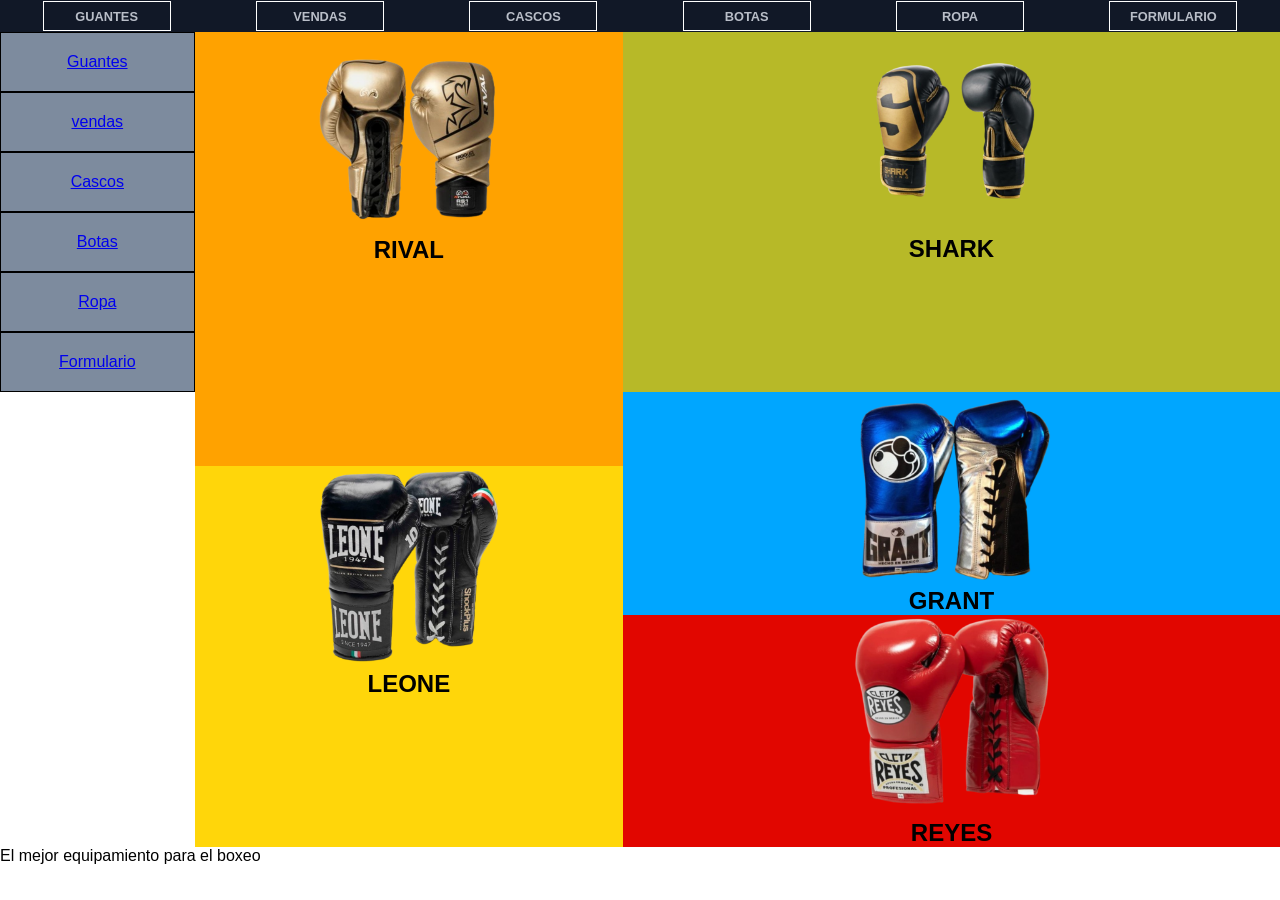
<file: index.html>
<!DOCTYPE html>
<html lang="es">

<head>
    <meta charset="UTF-8">
    <meta name="viewport" content="width=device-width, initial-scale=1.0">
    <title>Boxeo</title>
    <link rel="stylesheet" href="assets/css/style.css">
</head>

<body>
    <nav>
        <ul>
            <li><a href="guantes.html">GUANTES</a></li>
            <li><a href="vendas.html">VENDAS</a></li>
            <li><a href="cascos.html">CASCOS</a></li>
            <li><a href="botas.html">BOTAS</a></li>
            <li><a href="ropa.html">ROPA</a></li>
            <li><a href="formulario.html">FORMULARIO</a></li>
        </ul>
    </nav>
    <header>
    </header>
    <main>
        <section id="indice">
            <aside class="sidebar">
                <article class="fila1"><a href="guantes.html">Guantes</a></article>
                <article class="fila1"><a href="vendas.html">vendas</a></article>
                <article class="fila1"><a href="cascos.html">Cascos</a></article>
                <article class="fila1"><a href="botas.html">Botas</a></article>
                <article class="fila1"><a href="ropa.html">Ropa</a></article>
                <article class="fila1"><a href="formulario.html">Formulario</a></article>
            </aside>

            <div class="indice-item" id="guantes">
                <img src="assets/img/rival.png" alt="Guantes rival dorados">
                <h2>RIVAL</h2>
                <p></p>
            </div>
            <div class="indice-item" id="vendas">
                <img src="assets/img/grant.png" alt="Guantes grant azules">
                <h2>GRANT</h2>
                <p></p>
            </div>
            <div class="indice-item" id="cascos">
                <img src="assets/img/shark.png" alt="Guantes shark dorados">
                <h2>SHARK</h2>
                <p></p>
            </div>
            <div class="indice-item" id="botas">
                <img src="assets/img/reyes.png" alt="Guantes reyes rojos">
                <h2>REYES</h2>
                <p></p>
            </div>
            <div class="indice-item" id="ropa">
                <img src="assets/img/leone.png" alt="Guantes leone negros">
                <h2>LEONE</h2>
                <p></p>
            </div>
        </section>
    </main>
    <footer>
        <p>El mejor equipamiento para el boxeo </p>
    </footer>
</body>

</html>
</file>
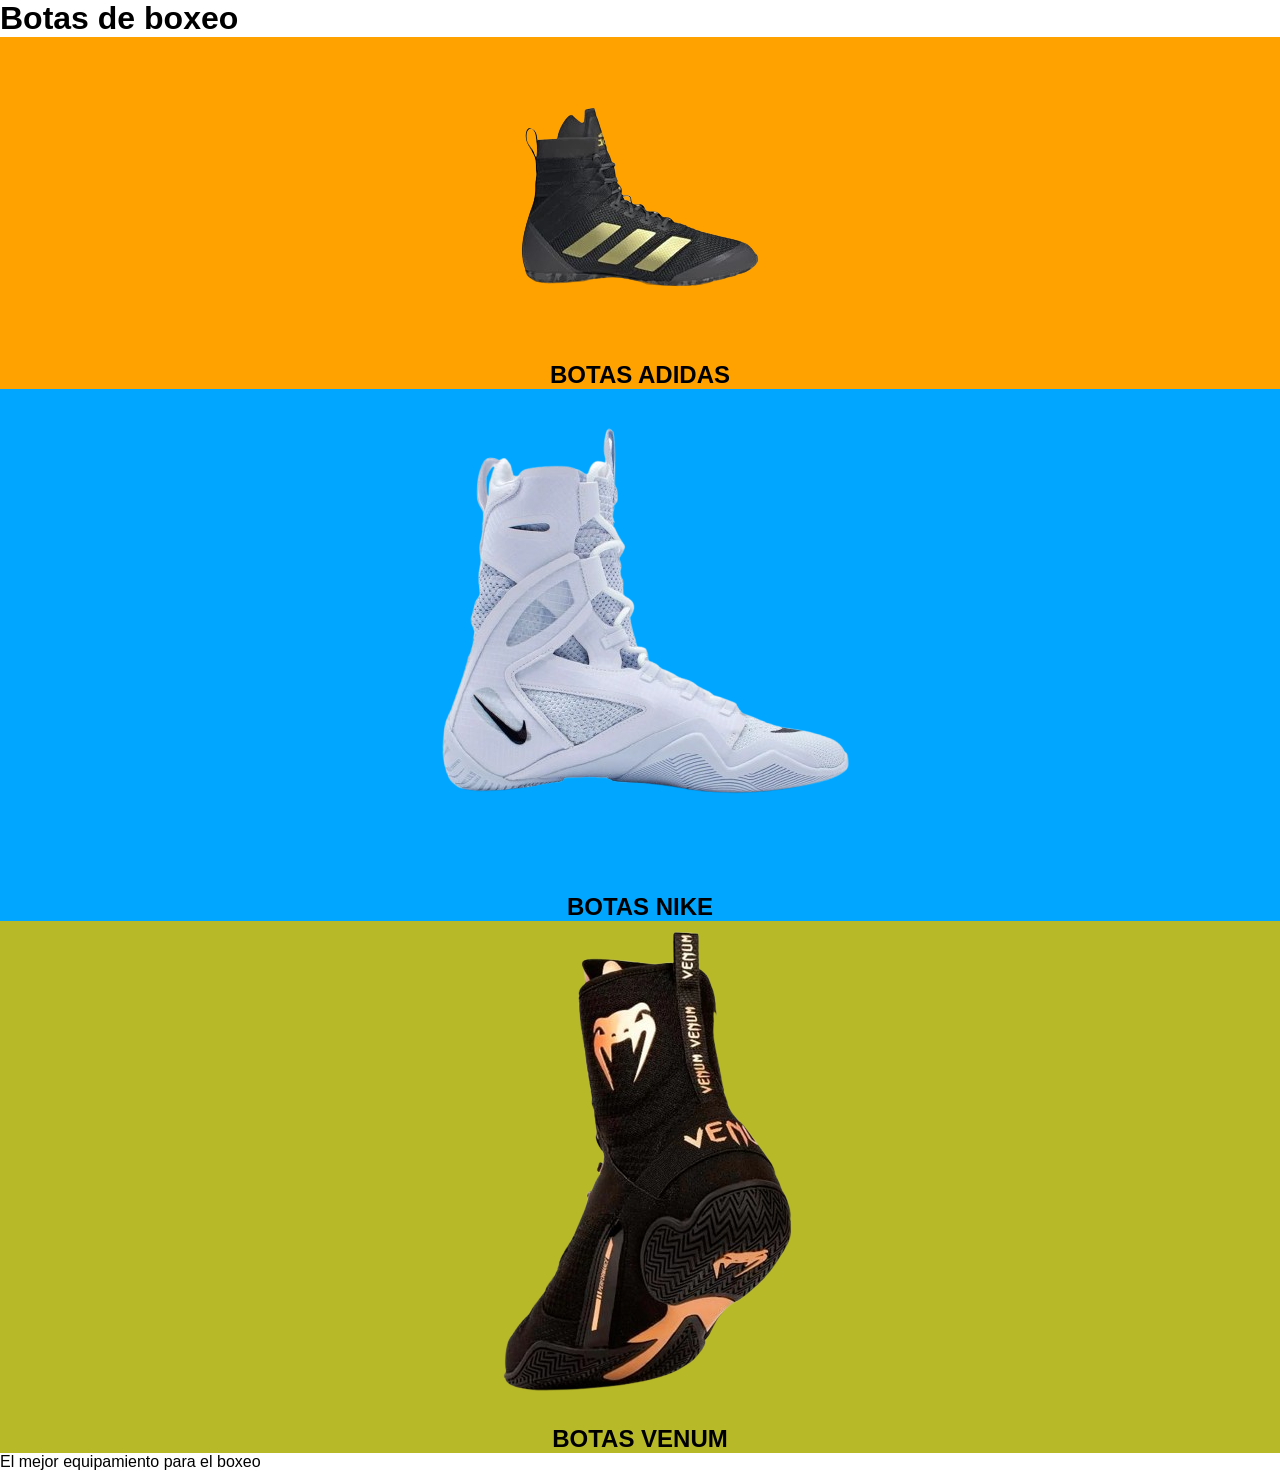
<file: botas.html>
<!DOCTYPE html>
<html lang="es">

<head>
    <meta charset="UTF-8">
    <meta name="viewport" content="width=device-width, initial-scale=1.0">
    <title>Boxeo</title>
    <link rel="stylesheet" href="assets/css/style.css">
</head>
<body>
    <header>
        <h1>Botas de boxeo</h1>
    </header>
    <main>

            <div class="indice-item" id="guantes">
                <img src="assets/img/botas_adidas.png" alt="Botas adidas negras y doradas">
                <h2>BOTAS ADIDAS</h2>
                <p></p>
            </div>
            <div class="indice-item" id="vendas">
                <img src="assets/img/botas_nike.png" alt="Botas nike blancas">
                <h2>BOTAS NIKE</h2>
                <p></p>
            </div>
            <div class="indice-item" id="cascos">
                <img src="assets/img/botas_venum.png" alt="Botas venum negras y doradas">
                <h2>BOTAS VENUM</h2>
                <p></p>
            </div>
    </main>
    <footer>
        <p>El mejor equipamiento para el boxeo </p>
    </footer>
</body>

</html>
</file>
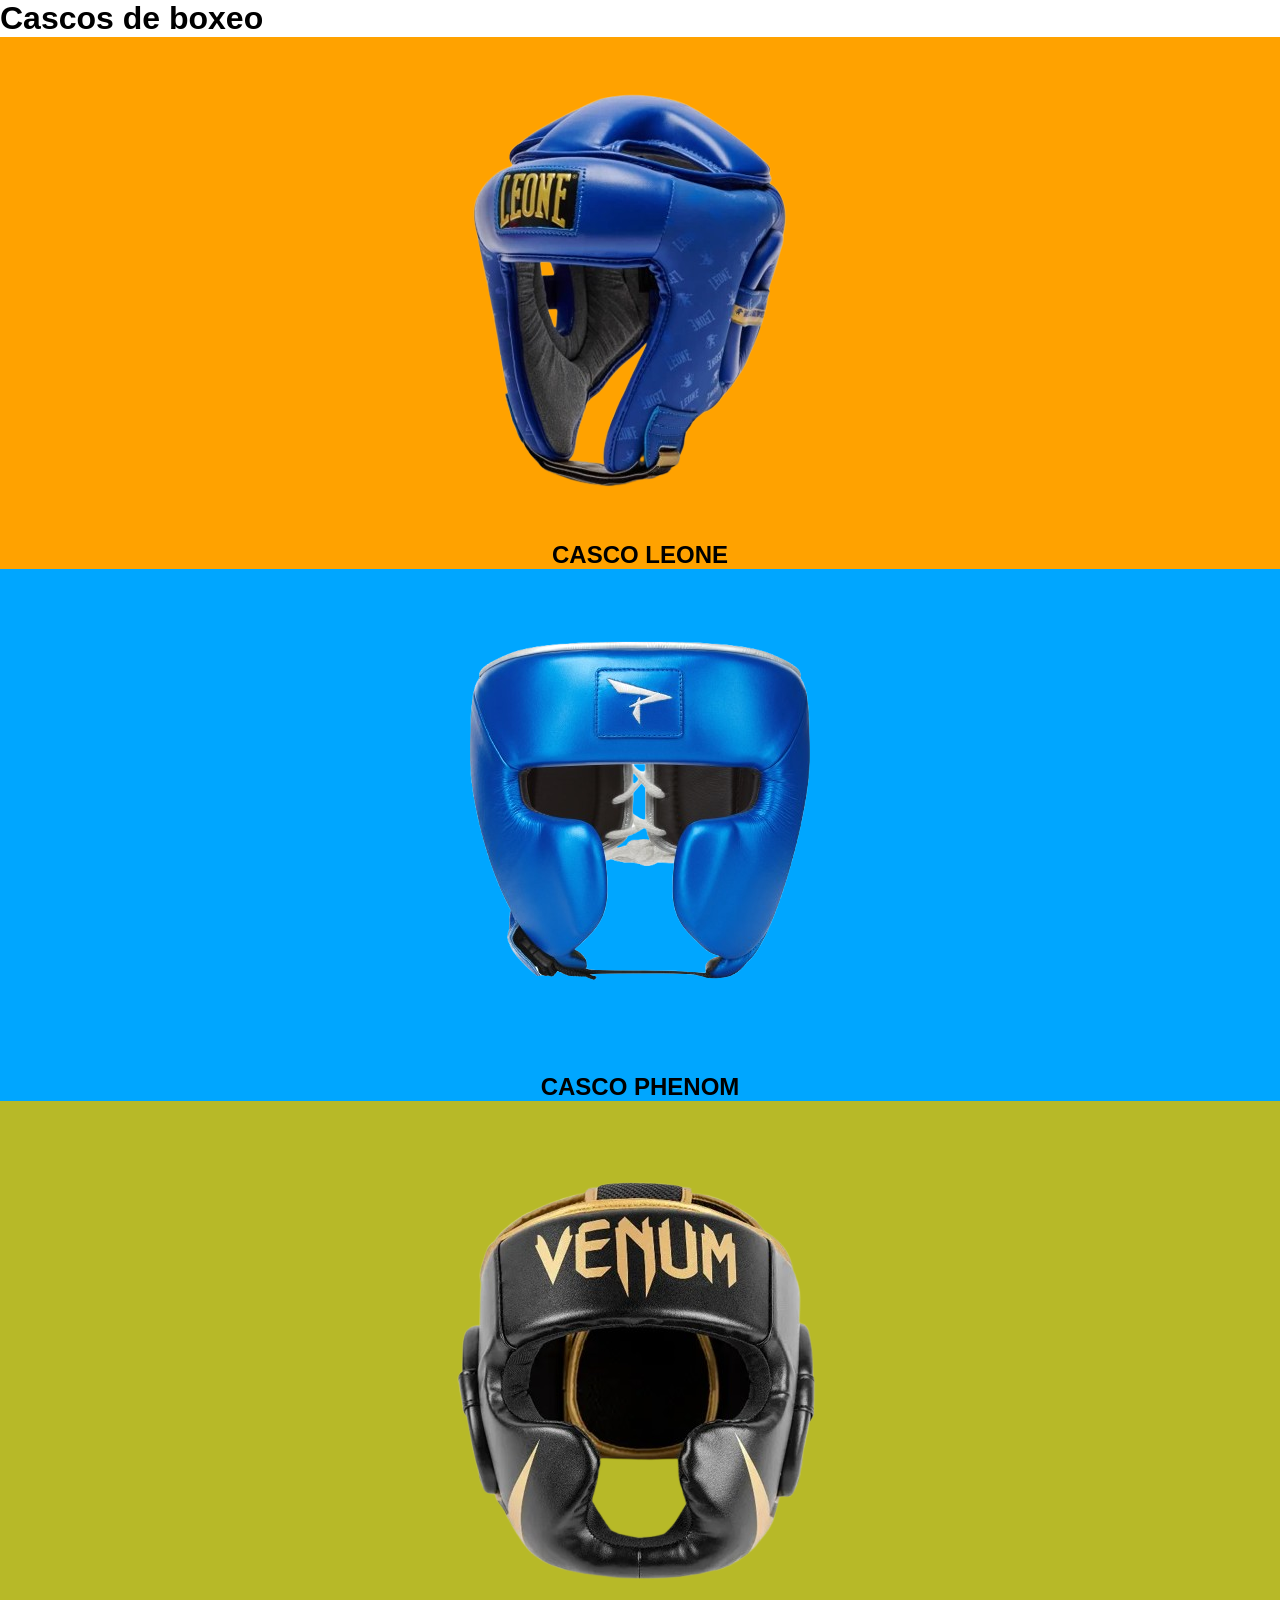
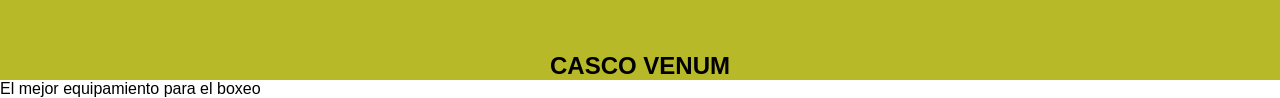
<file: cascos.html>
<!DOCTYPE html>
<html lang="es">

<head>
    <meta charset="UTF-8">
    <meta name="viewport" content="width=device-width, initial-scale=1.0">
    <title>Boxeo</title>
    <link rel="stylesheet" href="assets/css/style.css">
</head>
<body>
    <header>
        <h1>Cascos de boxeo</h1>
    </header>
    <main>

            <div class="indice-item" id="guantes">
                <img src="assets/img/casco_leone.png" alt="Casco leone abierto">
                <h2>CASCO LEONE</h2>
                <p></p>
            </div>
            <div class="indice-item" id="vendas">
                <img src="assets/img/casco_phenom.png" alt="Casco phenom azul para pomulos">
                <h2>CASCO PHENOM</h2>
                <p></p>
            </div>
            <div class="indice-item" id="cascos">
                <img src="assets/img/casco_venum.png" alt="Casco venum negro para pomulos">
                <h2>CASCO VENUM</h2>
                <p></p>
            </div>
    </main>
    <footer>
        <p>El mejor equipamiento para el boxeo </p>
    </footer>
</body>

</html>
</file>
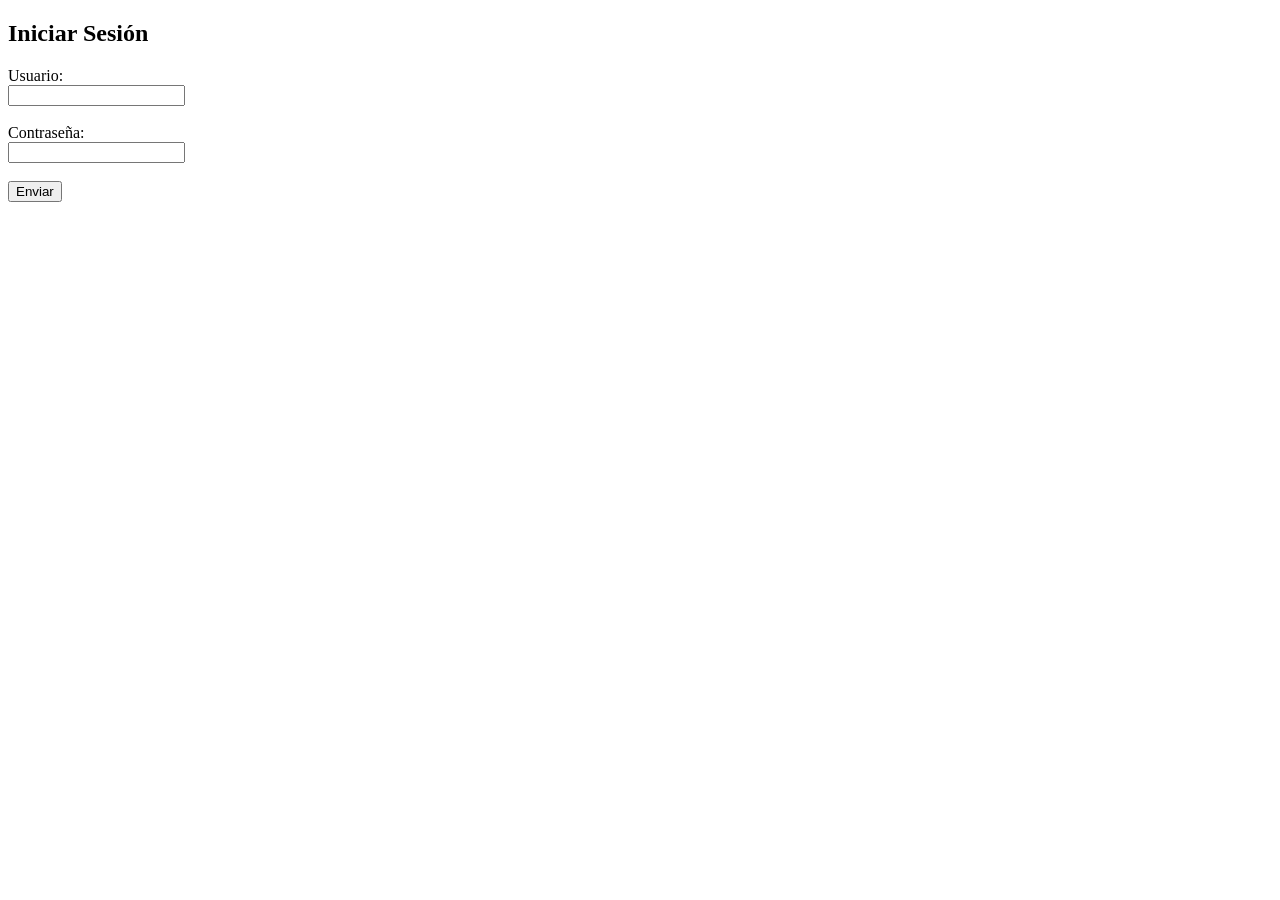
<file: formulario.html>
<!DOCTYPE html>
<html lang="es">
<head>
    <meta charset="UTF-8">
    <title>Login</title>
</head>
<body>

    <h2>Iniciar Sesión</h2>

    <form action="procesar.php" method="POST">

        <label for="usuario">Usuario:</label><br>
        <input type="text" id="usuario" name="usuario" required><br><br>

        <label for="password">Contraseña:</label><br>
        <input type="password" id="password" name="password" required><br><br>

        <button type="submit">Enviar</button>

    </form>

</body>
</html>
</file>
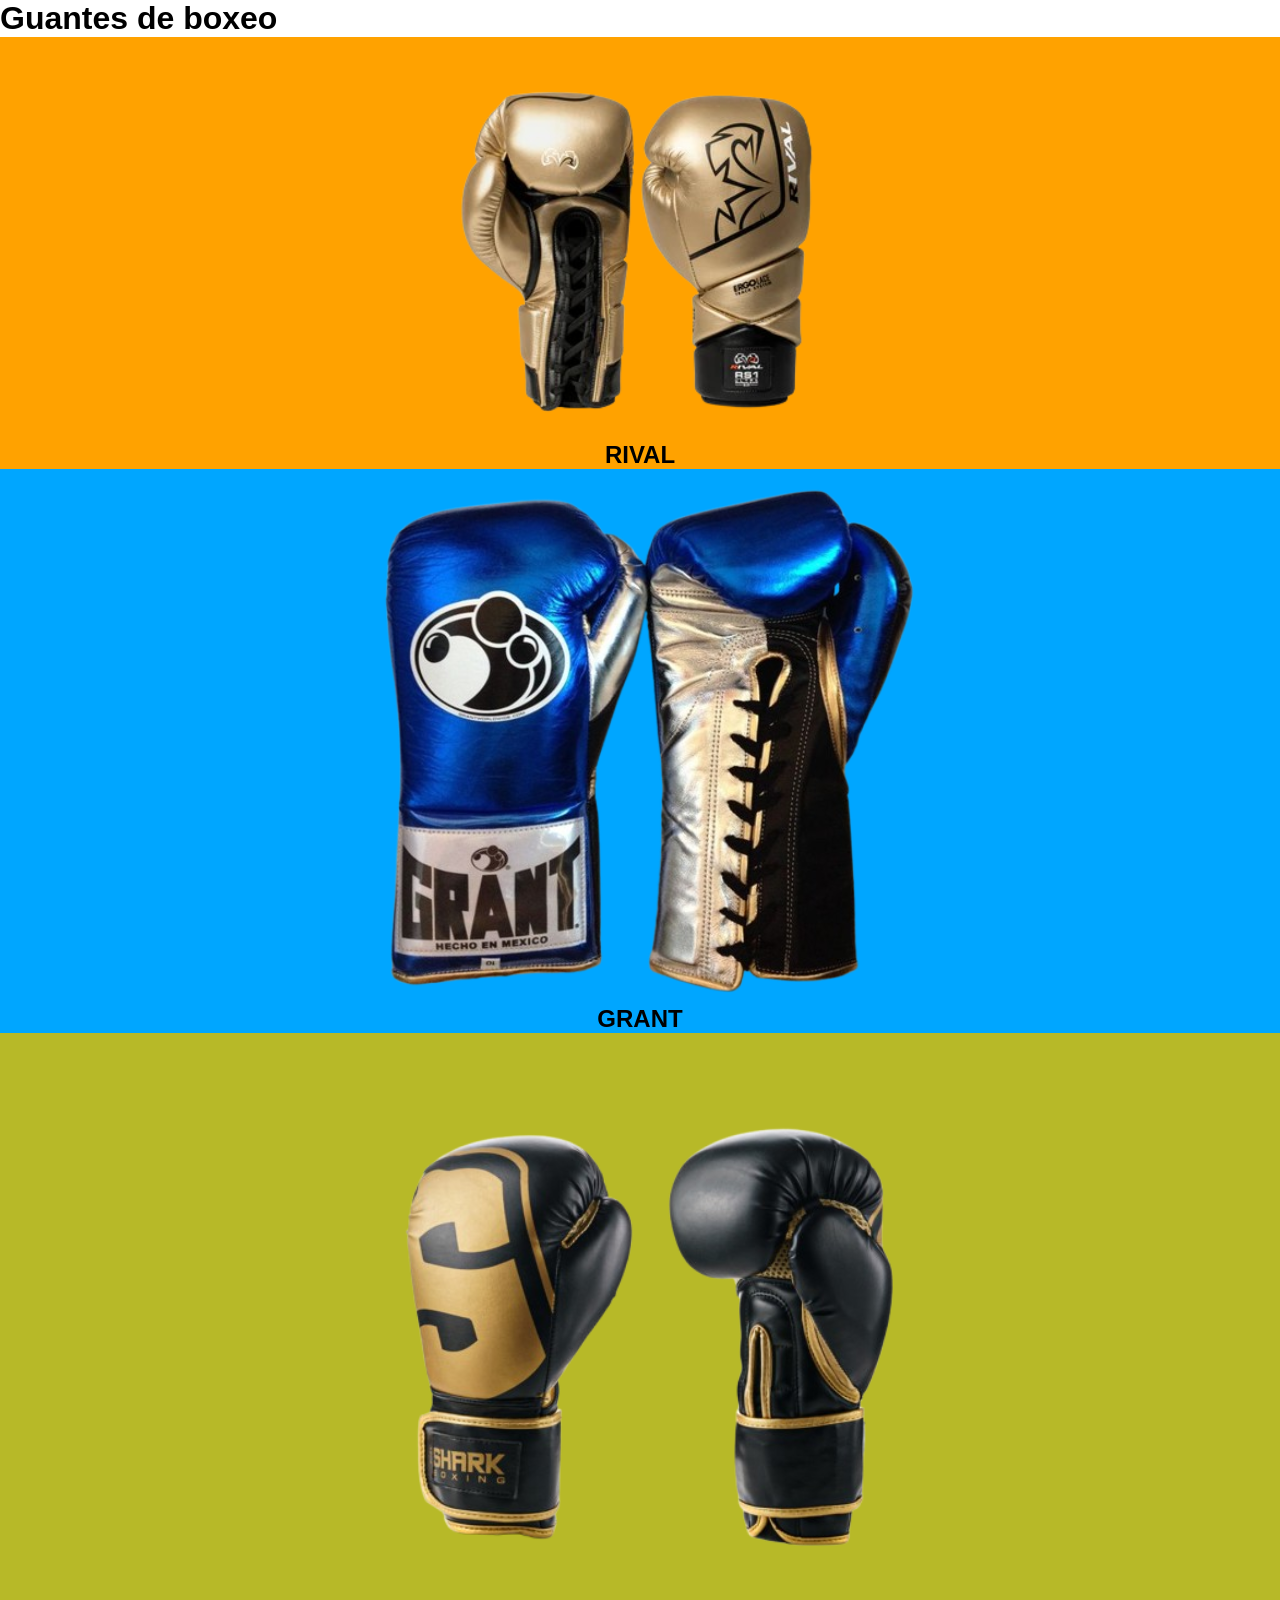
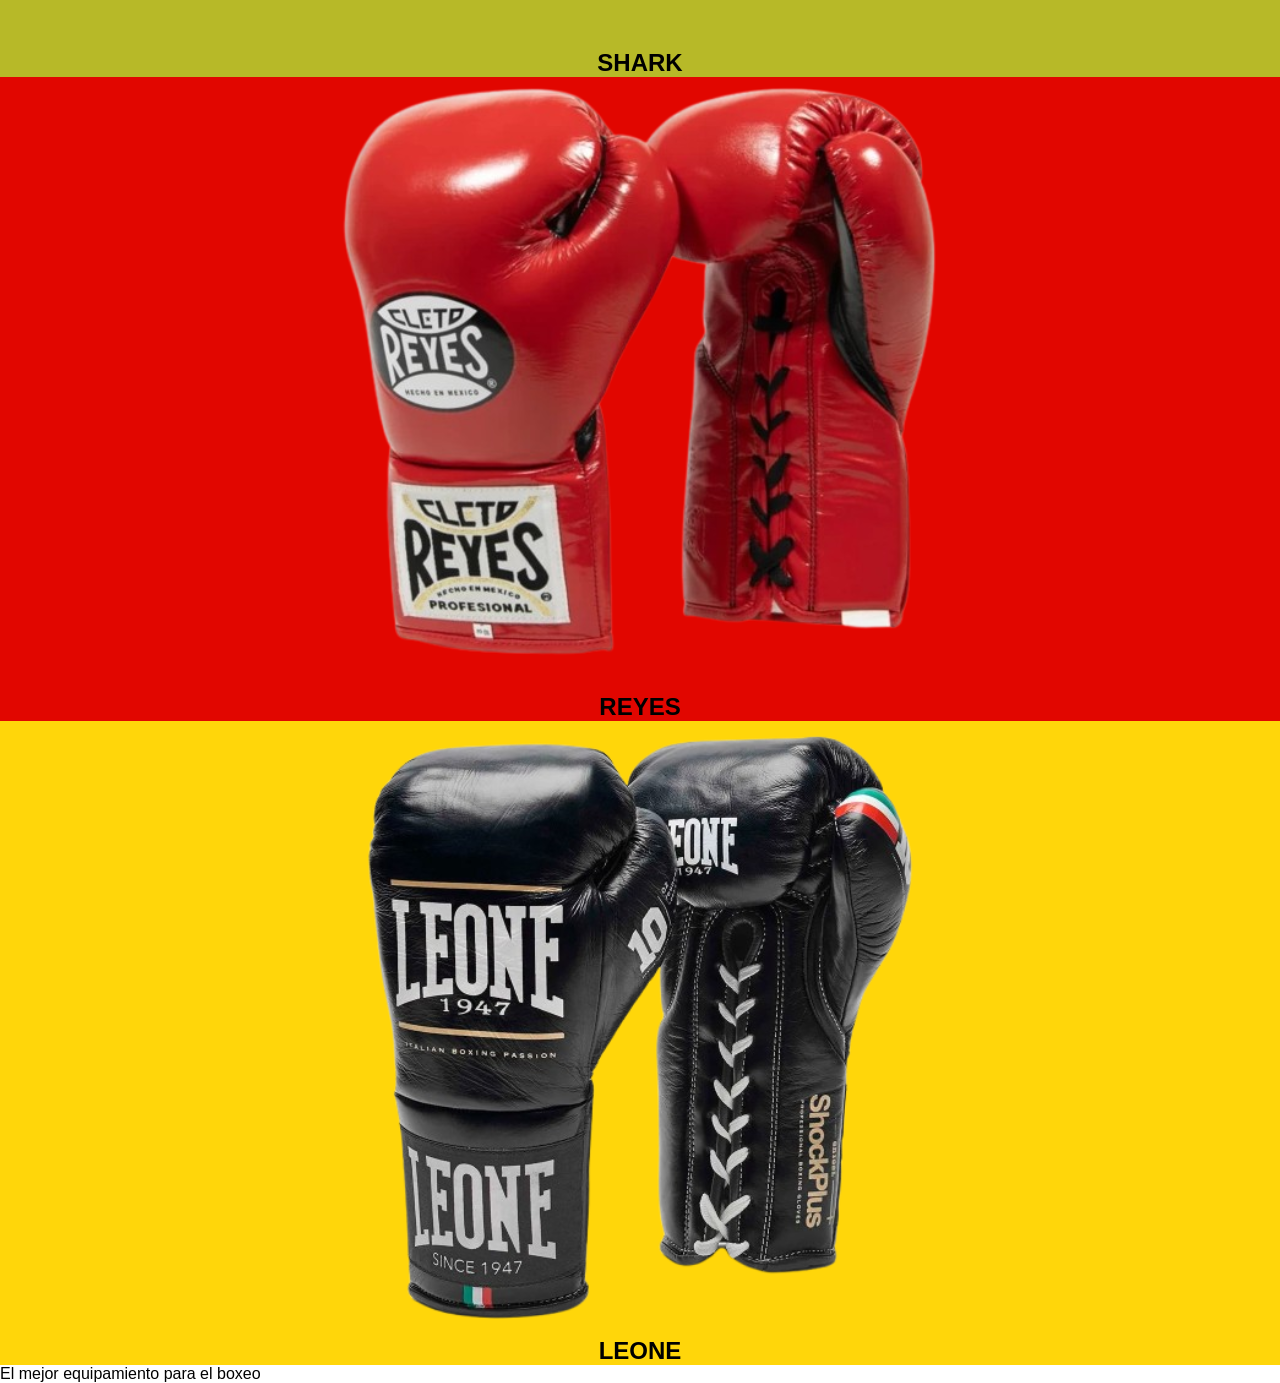
<file: guantes.html>
<!DOCTYPE html>
<html lang="es">

<head>
    <meta charset="UTF-8">
    <meta name="viewport" content="width=device-width, initial-scale=1.0">
    <title>Boxeo</title>
    <link rel="stylesheet" href="assets/css/style.css">
</head>
<body>
    <header>
        <h1>Guantes de boxeo</h1>
    </header>
    <main>

            <div class="indice-item" id="guantes">
                <img src="assets/img/rival.png" alt="Guantes rival dorados">
                <h2>RIVAL</h2>
                <p></p>
            </div>
            <div class="indice-item" id="vendas">
                <img src="assets/img/grant.png" alt="Guantes grant azules">
                <h2>GRANT</h2>
                <p></p>
            </div>
            <div class="indice-item" id="cascos">
                <img src="assets/img/shark.png" alt="Guantes shark dorados">
                <h2>SHARK</h2>
                <p></p>
            </div>
            <div class="indice-item" id="botas">
                <img src="assets/img/reyes.png" alt="Guantes reyes rojos">
                <h2>REYES</h2>
                <p></p>
            </div>
            <div class="indice-item" id="ropa">
                <img src="assets/img/leone.png" alt="Guantes leone negros">
                <h2>LEONE</h2>
                <p></p>
            </div>
    </main>
    <footer>
        <p>El mejor equipamiento para el boxeo </p>
    </footer>
</body>

</html>
</file>
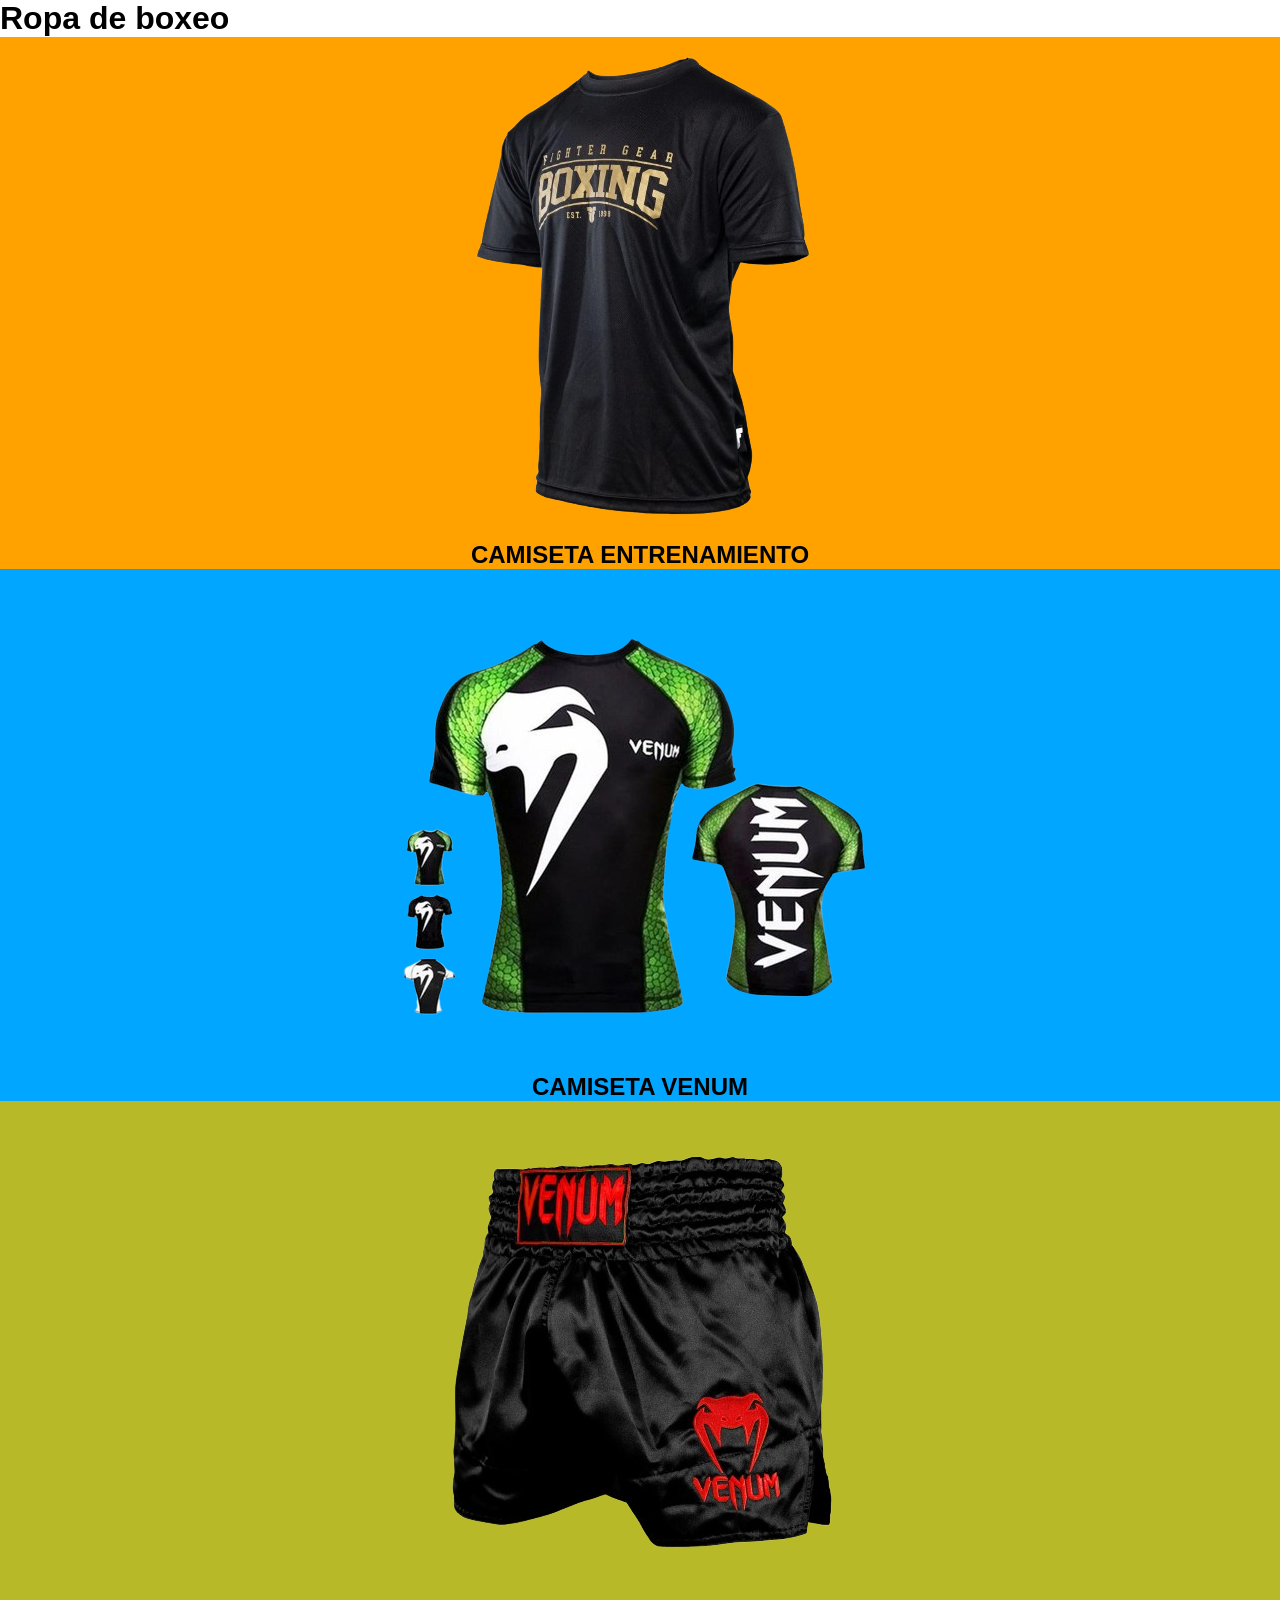
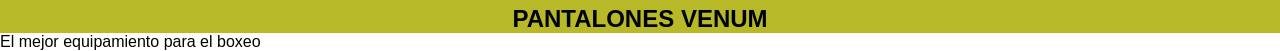
<file: ropa.html>
<!DOCTYPE html>
<html lang="es">

<head>
    <meta charset="UTF-8">
    <meta name="viewport" content="width=device-width, initial-scale=1.0">
    <title>Boxeo</title>
    <link rel="stylesheet" href="assets/css/style.css">
</head>
<body>
    <header>
        <h1>Ropa de boxeo</h1>
    </header>
    <main>

            <div class="indice-item" id="guantes">
                <img src="assets/img/camiseta_entrenamiento.png" alt="Camiseta negra boxeo">
                <h2>CAMISETA ENTRENAMIENTO</h2>
                <p></p>
            </div>
            <div class="indice-item" id="vendas">
                <img src="assets/img/camiseta_venum.png" alt="Camiseta venum">
                <h2>CAMISETA VENUM</h2>
                <p></p>
            </div>
            <div class="indice-item" id="cascos">
                <img src="assets/img/pantalon_venum.png" alt="Pantalones venum rojo y negro">
                <h2>PANTALONES VENUM</h2>
                <p></p>
            </div>
    </main>
    <footer>
        <p>El mejor equipamiento para el boxeo </p>
    </footer>
</body>

</html>
</file>
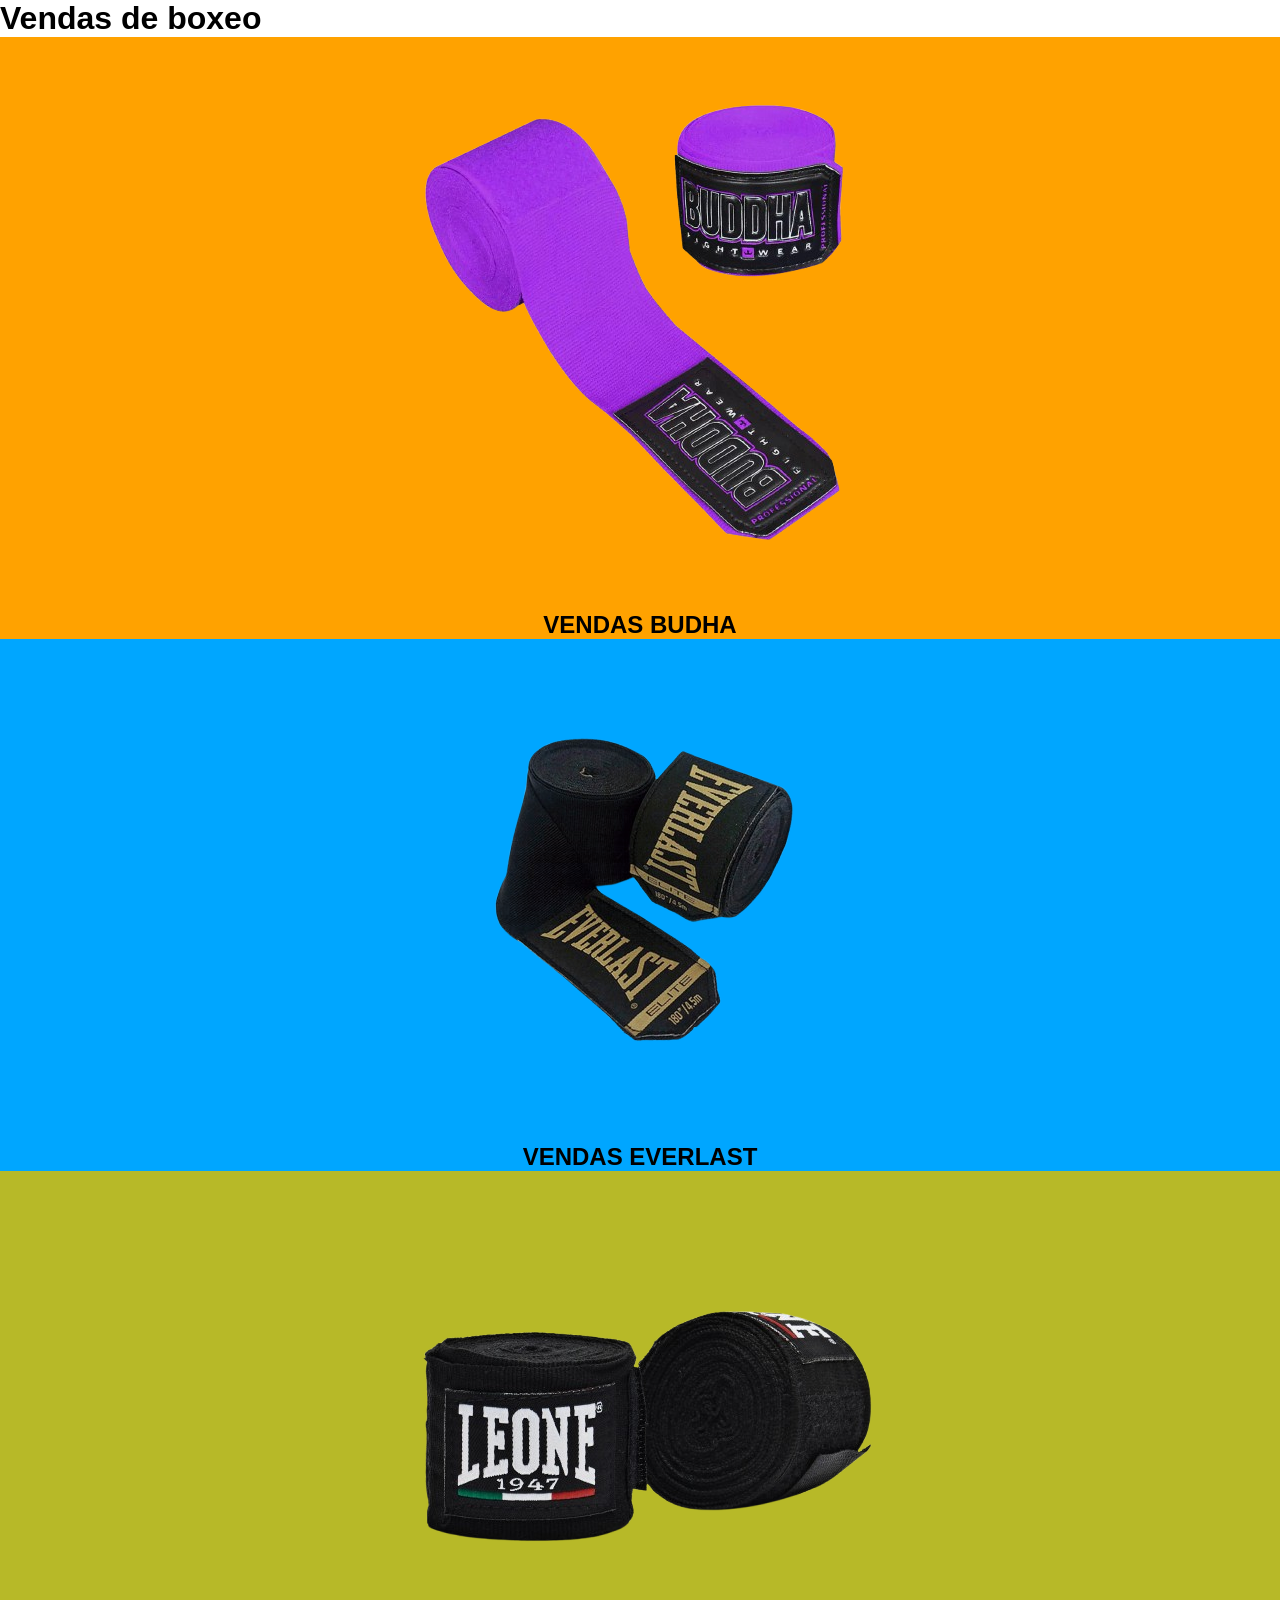
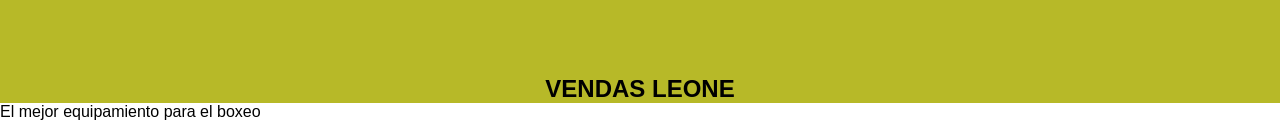
<file: vendas.html>
<!DOCTYPE html>
<html lang="es">

<head>
    <meta charset="UTF-8">
    <meta name="viewport" content="width=device-width, initial-scale=1.0">
    <title>Boxeo</title>
    <link rel="stylesheet" href="assets/css/style.css">
</head>
<body>
    <header>
        <h1>Vendas de boxeo</h1>
    </header>
    <main>

            <div class="indice-item" id="guantes">
                <img src="assets/img/vendas_budha.png" alt="Vendas budha moradas">
                <h2>VENDAS BUDHA</h2>
                <p></p>
            </div>
            <div class="indice-item" id="vendas">
                <img src="assets/img/vendas_everlast.png" alt="Vendas everlast negras">
                <h2>VENDAS EVERLAST</h2>
                <p></p>
            </div>
            <div class="indice-item" id="cascos">
                <img src="assets/img/vendas_leone.png" alt="Vendas leone negras">
                <h2>VENDAS LEONE</h2>
                <p></p>
            </div>
    </main>
    <footer>
        <p>El mejor equipamiento para el boxeo </p>
    </footer>
</body>

</html>
</file>
<file: assets/css/style.css>
:root {
    --color-1: #7d8b9e;
    --color-2: #111827;
    --color-3: #3aff75;
    --color-4: #ec3838;
    --color-5: #FB5607;
    --color-6: #a09ca1;
}

* {
    margin: 0;
    padding: 0;
    box-sizing: border-box;
}

body {
    font-family: sans-serif;
    font-size: 16px;
}

#principal {
    display: grid;
    grid-template-columns: repeat(3, 120px);
    grid-template-rows: repeat(2, 120px);
    gap: 10px;
    margin: 20px;
}

#principal article {
    display: flex;
    justify-content: center;
    align-items: center;
}

article {
    border: 1px solid black;
    text-align: center;
    padding: 20px;
}

.fila1 { background-color: var(--color-1); }
.fila2 { background-color: var(--color-2); }
.fila3 { background-color: var(--color-3); }
.fila4 { background-color: var(--color-4); }
.fila5 { background-color: var(--color-5); }
.fila6 { background-color: var(--color-6); }

.impar,
.par {
    display: flex;
    flex-direction: column;
    align-items: center;
}

article:nth-child(odd) {
    flex-direction: column-reverse;
}

nav ul {
    display: flex;
    list-style: none;
    background-color: #111827;

    justify-content: space-around;
    align-items: center;
    max-width: 100dvw;

    height: 2rem;
}

nav ul li {
    border: 1px solid white;
    font-size: 0.8rem; /* rem multiplica el valor por el tamaño de letra del body */
    padding: 0.5em; /* em multiplica el valor por el tamaño de letra del elemnto */
    width: 8rem;
    text-align: center;
}

nav ul li:hover {
    background-color: rgb(234, 48, 48);
}

nav ul li a {
    text-decoration: none; /* quitamos lo subrayado de los enlaces */
    color: rgb(185, 190, 200);
    font-weight: bold;
}

nav ul li a:hover{
    text-decoration: underline; /* añadimos subrayado al pasar el raton */
}


section#indice img {
    max-width: 200px;
}

/*grd nos permite organizar los eleemnetos en dos dimensiones X e Y, osea filas y columnas*/
/* section#indice {
    display: grid;
    grid-template-columns: 50% auto;
    grid-template-rows: auto auto;
}
 */
section#indice {
    display: grid;
    grid-template-areas: 
    "sidebar guantes     guantes     guantes     cascos cascos cascos cascos cascos cascos"
    "sidebar guantes     guantes     guantes     cascos cascos cascos cascos cascos cascos"
    "sidebar guantes     guantes     guantes     vendas  vendas  vendas  vendas  vendas  vendas"
    "sidebar ropa ropa ropa vendas  vendas  vendas  vendas  vendas  vendas"
    "sidebar ropa ropa ropa vendas  vendas  vendas  vendas  vendas  vendas"
    "sidebar ropa ropa ropa botas  botas  botas  botas  botas  botas"
    "sidebar ropa ropa ropa botas  botas  botas  botas  botas  botas"
    ;
}

div.indice1_item img {
    max-width: 250px;
}

div#guantes{
    grid-area: guantes;
    background-color: #ffa200;
    text-align: center;
}

div#vendas{
    grid-area: vendas;
    background-color: #00A6FF;
    text-align: center;
}

div#cascos{
    grid-area: cascos;
    background-color: #b7b928;
    text-align: center;
}

div#botas{
    grid-area: botas;
    background-color: #E10600;
    text-align: center;
}

div#ropa{
    grid-area: ropa;
    background-color: #FFD60A;
    text-align: center;
}


#sidebar {
    display: grid;
    grid-template-columns: 150px 1fr; 
    gap: 10px;
}
</file>
